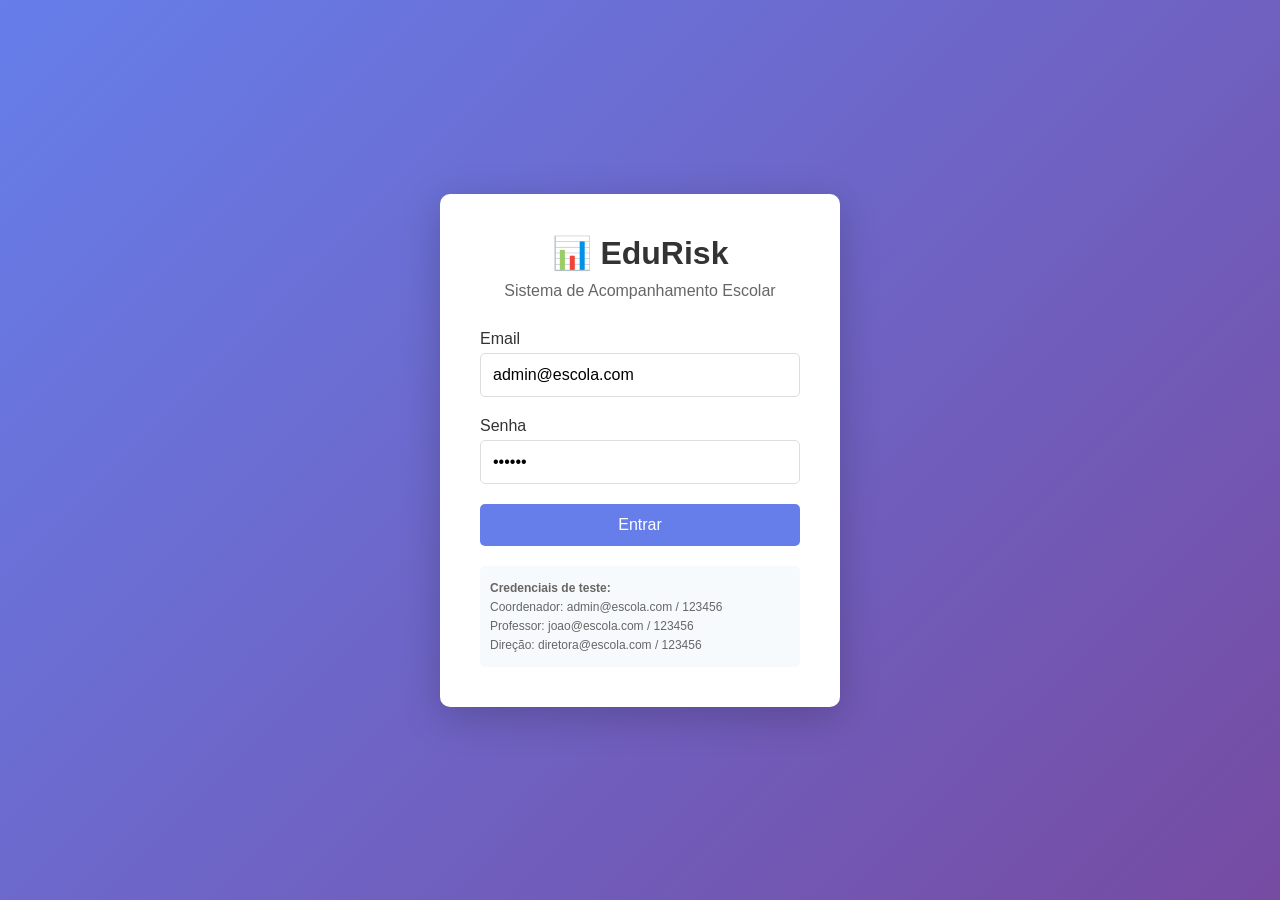
<file: projeto-escolar/public/login.html>
<!DOCTYPE html>
<html lang="pt-br">
<head>
    <meta charset="UTF-8">
    <meta name="viewport" content="width=device-width, initial-scale=1.0">
    <title>Login - EduRisk</title>
    <style>
        * {
            margin: 0;
            padding: 0;
            box-sizing: border-box;
        }
        
        body {
            font-family: 'Segoe UI', Tahoma, Geneva, Verdana, sans-serif;
            background: linear-gradient(135deg, #667eea 0%, #764ba2 100%);
            height: 100vh;
            display: flex;
            justify-content: center;
            align-items: center;
        }
        
        .login-container {
            background: white;
            padding: 40px;
            border-radius: 10px;
            box-shadow: 0 10px 40px rgba(0,0,0,0.2);
            width: 100%;
            max-width: 400px;
        }
        
        h1 {
            text-align: center;
            color: #333;
            margin-bottom: 10px;
        }
        
        .subtitle {
            text-align: center;
            color: #666;
            margin-bottom: 30px;
        }
        
        .form-group {
            margin-bottom: 20px;
        }
        
        label {
            display: block;
            margin-bottom: 5px;
            color: #333;
            font-weight: 500;
        }
        
        input {
            width: 100%;
            padding: 12px;
            border: 1px solid #ddd;
            border-radius: 5px;
            font-size: 16px;
        }
        
        button {
            width: 100%;
            padding: 12px;
            background: #667eea;
            color: white;
            border: none;
            border-radius: 5px;
            font-size: 16px;
            cursor: pointer;
            transition: background 0.3s;
        }
        
        button:hover {
            background: #5a67d8;
        }
        
        .error {
            color: #e53e3e;
            text-align: center;
            margin-top: 15px;
            font-size: 14px;
        }
        
        .info {
            margin-top: 20px;
            padding: 10px;
            background: #f7fafc;
            border-radius: 5px;
            font-size: 12px;
        }
        
        .info p {
            margin: 5px 0;
            color: #666;
        }
    </style>
</head>
<body>
    <div class="login-container">
        <h1>📊 EduRisk</h1>
        <div class="subtitle">Sistema de Acompanhamento Escolar</div>
        
        <form id="loginForm">
            <div class="form-group">
                <label>Email</label>
                <input type="email" id="email" required value="admin@escola.com">
            </div>
            
            <div class="form-group">
                <label>Senha</label>
                <input type="password" id="senha" required value="123456">
            </div>
            
            <button type="submit">Entrar</button>
            
            <div id="error" class="error"></div>
            
            <div class="info">
                <p><strong>Credenciais de teste:</strong></p>
                <p>Coordenador: admin@escola.com / 123456</p>
                <p>Professor: joao@escola.com / 123456</p>
                <p>Direção: diretora@escola.com / 123456</p>
            </div>
        </form>
    </div>
    
    <script src="js/api.js"></script>
    <script>
        document.getElementById('loginForm').addEventListener('submit', async (e) => {
            e.preventDefault();
            
            const email = document.getElementById('email').value;
            const senha = document.getElementById('senha').value;
            const errorDiv = document.getElementById('error');
            
            errorDiv.textContent = '';
            
            const result = await login(email, senha);
            
            if (result.success) {
                window.location.href = 'index.html';
            } else {
                errorDiv.textContent = result.error || 'Erro ao fazer login';
            }
        });
    </script>
</body>
</html>
</file>
